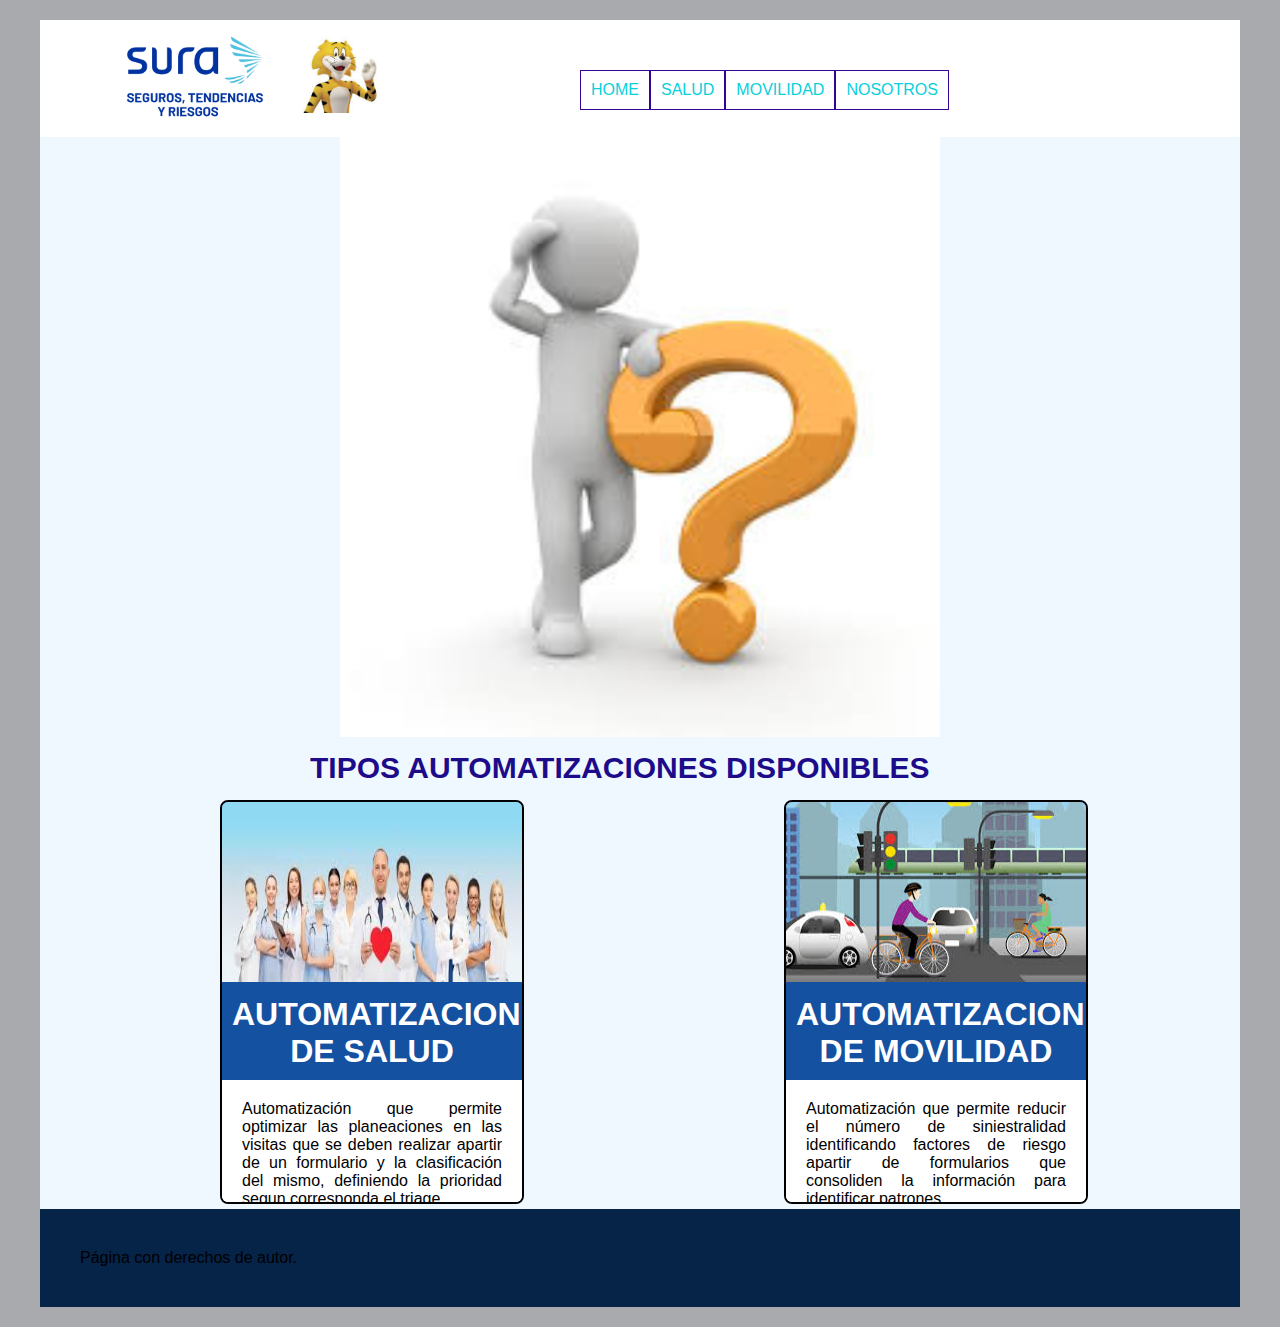
<file: index.html>
<!DOCTYPE html>
<html lang="es">
<head>
    <meta charset="UTF-8">
    <meta name="viewport" content="width=device-width, initial-scale=1.0">
    <title>Taller Evaluativo Automatización</title>
<link rel="stylesheet" href="./estilos.css">
</head>
<body>
    <div class="contenedor">
        <header>
            <div class="logo">
                    <img class="imglogo" src="./Imagenesproyecto/seguros-sura-logo-vector.png" alt="Esta imagen contiene el logo de la empresa">
                    
            </div>
            <div class="logo">
                <img class="imglogo2" src="./Imagenesproyecto/tigre.jpg" alt="Esta imagen contiene el simbolo de la empresa">
            </div>
            <nav class="menu">
                <ul class="lista">
                    <li class="item"><a class="link" href="nosotros.html">NOSOTROS</a></li>
                    <li class="item"><a class="link" href="movilidad.html">MOVILIDAD</a></li>
                    <li class="item"><a class="link" href="salud.html">SALUD</a></li>
                    <li class="item"><a class="link" href="Index.html">HOME</a></li>
                </ul>
            </nav>
        </header>
        <section>
            <img class="imgslider" src="./Imagenesproyecto/banneraceso.jpg" alt="En esta imagen se ve la imagen del banner">
        </section>
        <section>
            <h1 class="titulo">
            TIPOS AUTOMATIZACIONES DISPONIBLES
            </h1>
            <div class="card">
                <div class="encabezado">
                    <a href="salud.html">
                        <img src="./Imagenesproyecto/salud.jpg" alt="Esta imagen describe el proceso" class="imgcard">
                    </a>
                    <h1 class="titutloCard">
                        AUTOMATIZACION DE SALUD
                    </h1>
                </div>
                <div class="contenido">
                    <p>Automatización que permite optimizar las planeaciones en las visitas que se deben realizar apartir de un formulario y la clasificación del mismo, definiendo la prioridad segun corresponda el triage.</p>
 
                </div>
            </div>
            <div class="card">
                <div class="encabezado">
                 <a href="movilidad.html">
                    <img src="./Imagenesproyecto/movilidad.jpg" alt="Esta imagen describe el proceso" class="imgcard">
                 </a>
                    <h1 class="titutloCard">
                        AUTOMATIZACION DE MOVILIDAD
                    </h1>
                </div>
                <div class="contenido">
                    <p> Automatización que permite reducir el número de siniestralidad identificando factores de riesgo apartir de formularios que consoliden la información para identificar patrones .</p>
                                      
                </div>
            </div>
                                            
        </section>

         <footer>

            <div class="footerIzq">
                <link class="pfooter">
                <p> Página con derechos de autor.
                </p>    
            </div>

        </footer>
    </div>
</div>
</body>
</html>
</file>
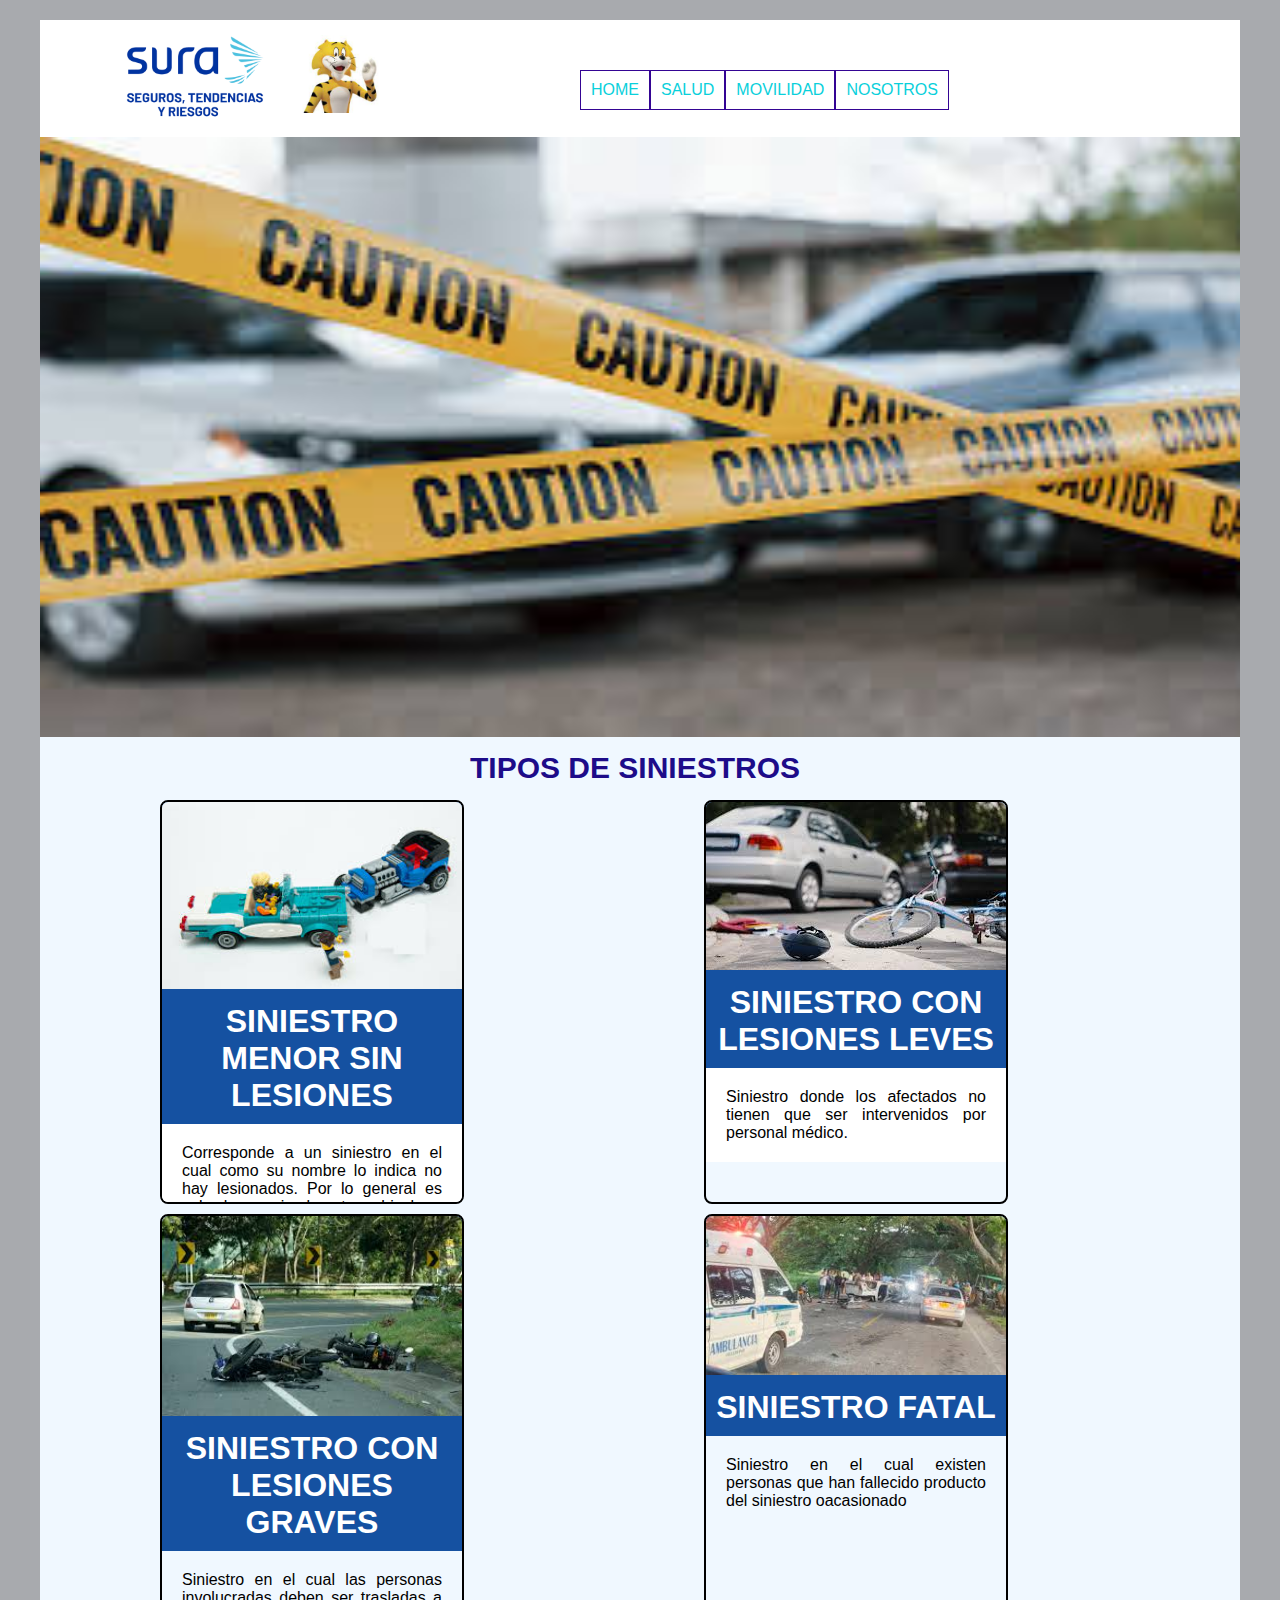
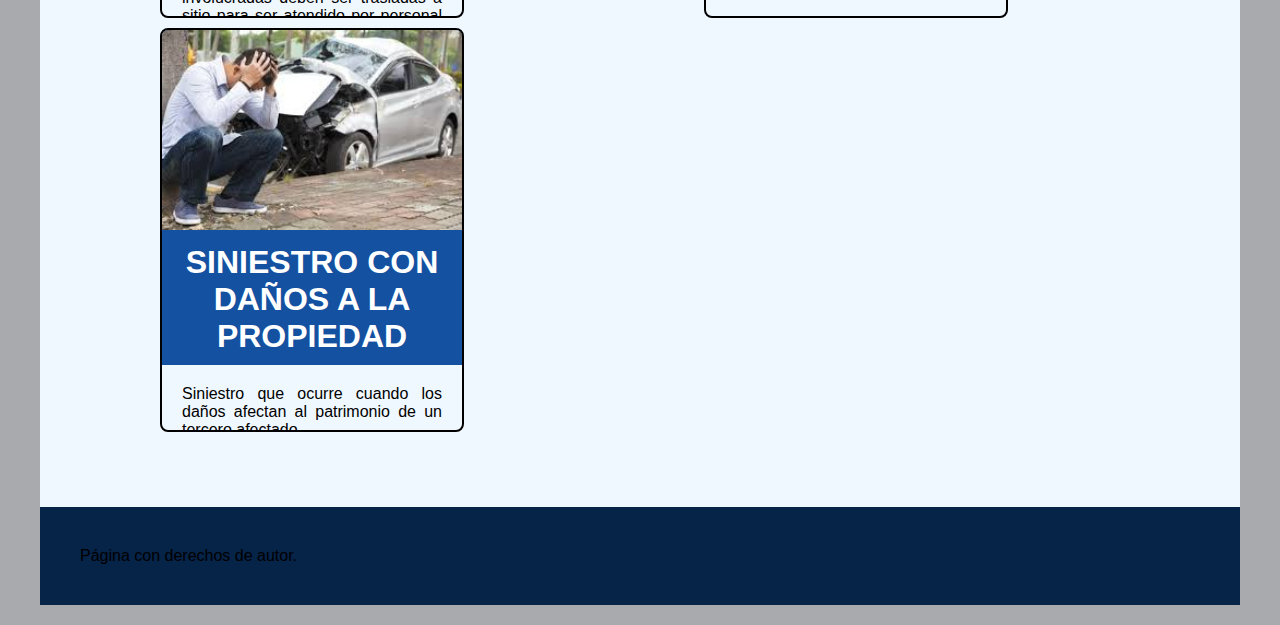
<file: movilidad.html>
<!DOCTYPE html>
<html lang="es">
<head>
    <meta charset="UTF-8">
    <meta name="viewport" content="width=device-width, initial-scale=1.0">
    <title>Taller Evaluativo Automatización</title>
<link rel="stylesheet" href="./estilosMovilidad.css">
</head>
<body>
    <div class="contenedor">
        <header>
            <div class="logo">
                    <img class="imglogo" src="./Imagenesproyecto/seguros-sura-logo-vector.png" alt="Esta imagen contiene el logo de la empresa">
                    
            </div>
            <div class="logo">
                <img class="imglogo2" src="./Imagenesproyecto/tigre.jpg" alt="Esta imagen contiene el simbolo de la empresa">
            </div>
            <nav class="menu">
                <ul class="lista">
                    <li class="item"><a class="link" href="nosotros.html">NOSOTROS</a></li>
                    <li class="item"><a class="link" href="movilidad.html">MOVILIDAD</a></li>
                    <li class="item"><a class="link" href="salud.html">SALUD</a></li>
                    <li class="item"><a class="link" href="Index.html">HOME</a></li>
                </ul>
            </nav>
        </header>
        <section>
            <img class="imgslider" src="./Imagenesproyecto/banner.jpg" alt="En esta imagen se ve la imagen del banner">
        </section>
        <section>
            <h1 class="titulo">
            TIPOS DE SINIESTROS
            </h1>
            <div class="card">
                <div class="encabezado">
                    <a href="">
                        <img src="./Imagenesproyecto/sinlesiones.jpg" alt="Esta imagen describe el proceso" class="imgcard">
                    </a>
                    <h1 class="titutloCard">
                        SINIESTRO MENOR SIN LESIONES
                    </h1>
                </div>
                <div class="contenido">
                    <p>Corresponde a un siniestro en el cual como su nombre lo indica no hay lesionados. Por lo general es solo choque simple entre vehiculos.</p>
 
                </div>
            </div>
            <div class="card">
                <div class="encabezado">
                 <a href="">
                    <img src="./Imagenesproyecto/choquemenorsinlesiones.jpg" alt="Esta imagen describe el proceso" class="imgcard">
                 </a>
                    <h1 class="titutloCard">
                        SINIESTRO CON LESIONES LEVES
                    </h1>
                </div>
                <div class="contenido">
                    <p> Siniestro donde los afectados no tienen que ser intervenidos por personal médico.</p>
                                      
                </div>
            </div>
            <div class="card">
                <div class="encabezado">
                    <a href="">
                        <img src="./Imagenesproyecto/choqueconlesionesgraves.jpg" alt="Esta imagen describe el proceso" class="imgcard">
                    </a>
                    <h1 class="titutloCard">
                        SINIESTRO CON LESIONES GRAVES
                    </h1>
                </div>
                <link class="contenido">
                    <p>Siniestro en el cual las personas involucradas deben ser trasladas a sitio para ser atendido por personal médico.</p>
                   
                </div>

                
                <div class="card">
                    <div class="encabezado">
                        <a href="">
                            <img src="./Imagenesproyecto/choquefatal.jpg" alt="Esta imagen describe el proceso" class="imgcard">
                        </a>
                        <h1 class="titutloCard">
                            SINIESTRO FATAL
                        </h1>
                    </div>
                    <link class="contenido">
                        <p>Siniestro en el cual existen personas que han fallecido producto del siniestro oacasionado</p>
                        
                    </div>
                    <div class="card">
                        <div class="encabezado">
                            <a href="">
                                <img src="./Imagenesproyecto/dañosalapropiedad.jpg" alt="Esta imagen describe el proceso" class="imgcard">
                            </a>
                            <h1 class="titutloCard">
                                SINIESTRO CON DAÑOS A LA PROPIEDAD
                            </h1>
                        </div>
                        <link class="contenido">
                     <p>Siniestro que ocurre cuando los daños afectan al patrimonio de un tercero afectado</p>    
                        </div>

                        <iframe width="640px" height="480px" src="
    https://forms.office.com/Pages/ResponsePage.aspx?id=_tQLPBERE02ODHwzuet1gVOUQszsluJKgqtAG8K5_vdUMFVHUFVXSUdaR1A3SUg1MVg3V0E3UlZSMi4u&embed=true"
    frameborder="0" marginwidth="0" marginheight="0" style="border: none; max-width:100%; max-height:100vh" allowfullscreen webkitallowfullscreen mozallowfullscreen msallowfullscreen> </iframe>
            
        </section>

         <footer>

            <div class="footerIzq">
                <link class="pfooter">
                <p> Página con derechos de autor.
                </p>    
            </div>

        </footer>
    </div>
</div>
</body>
</html>
</file>
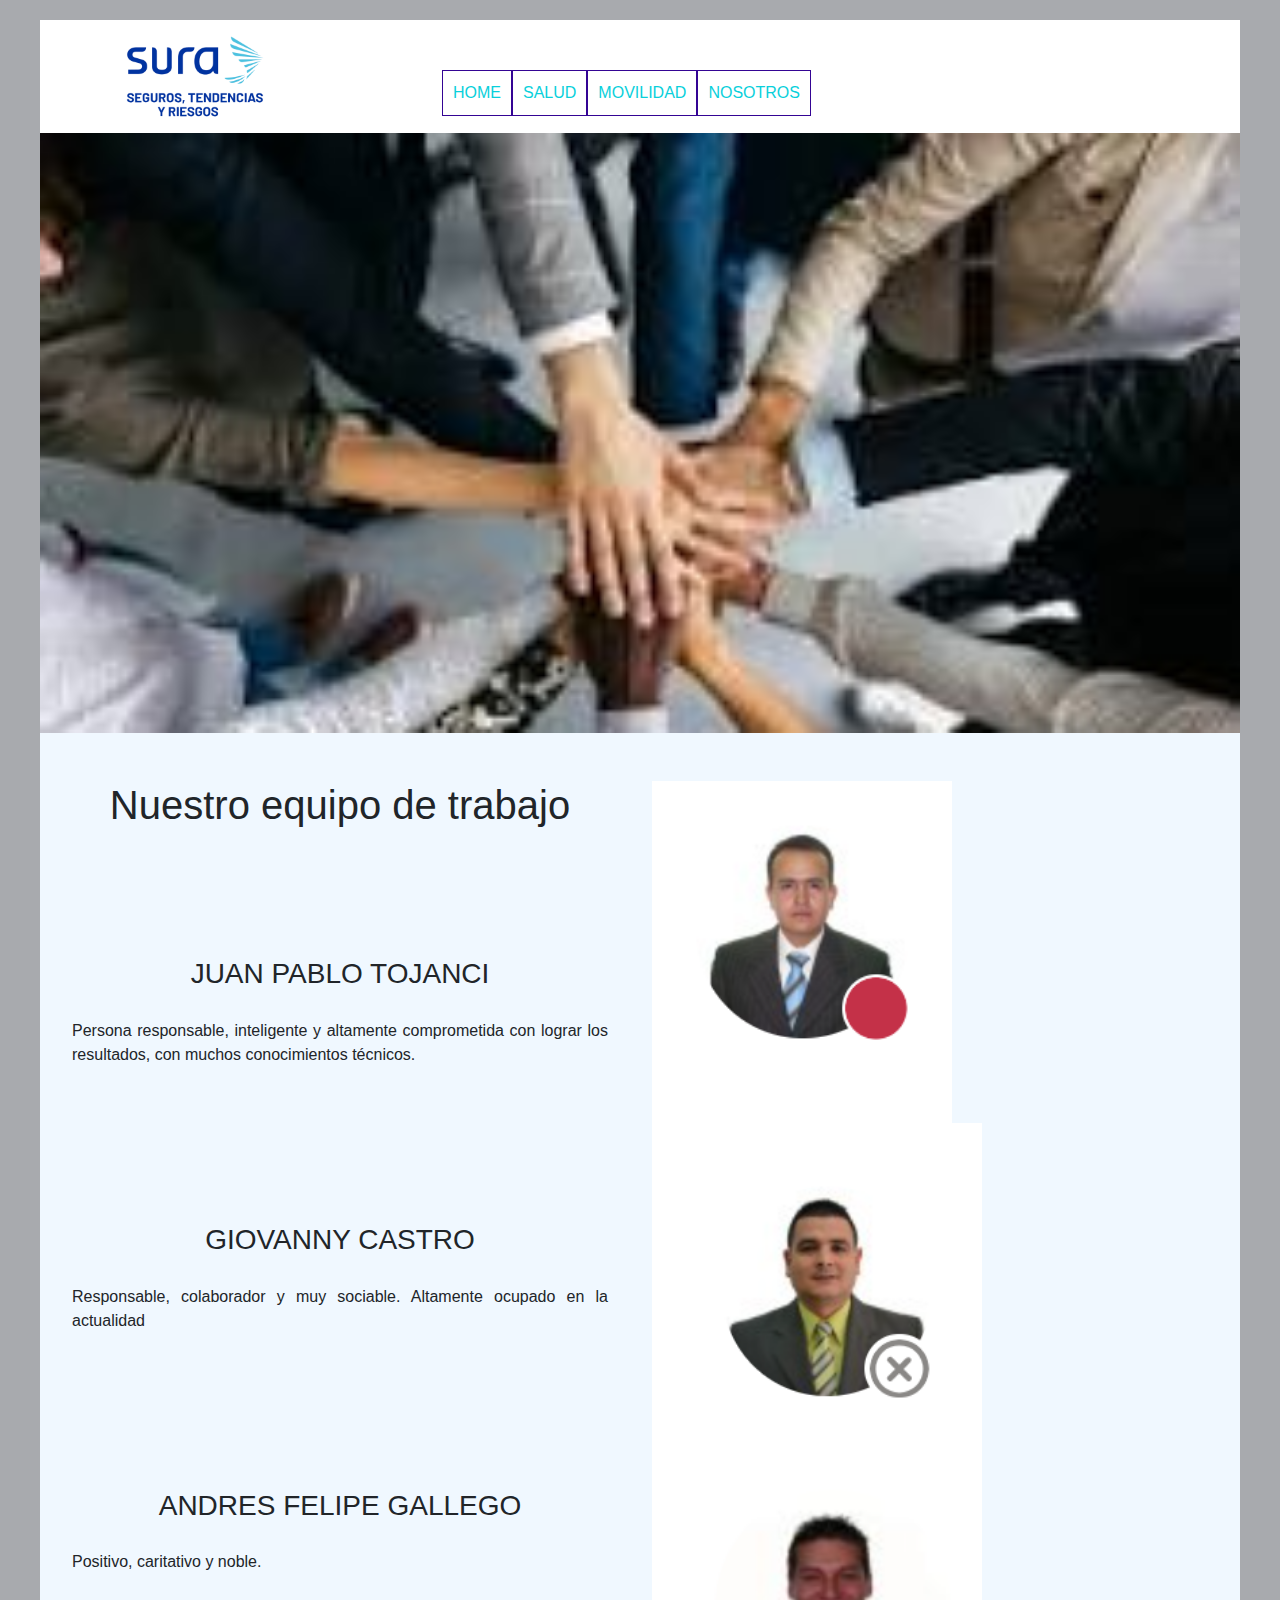
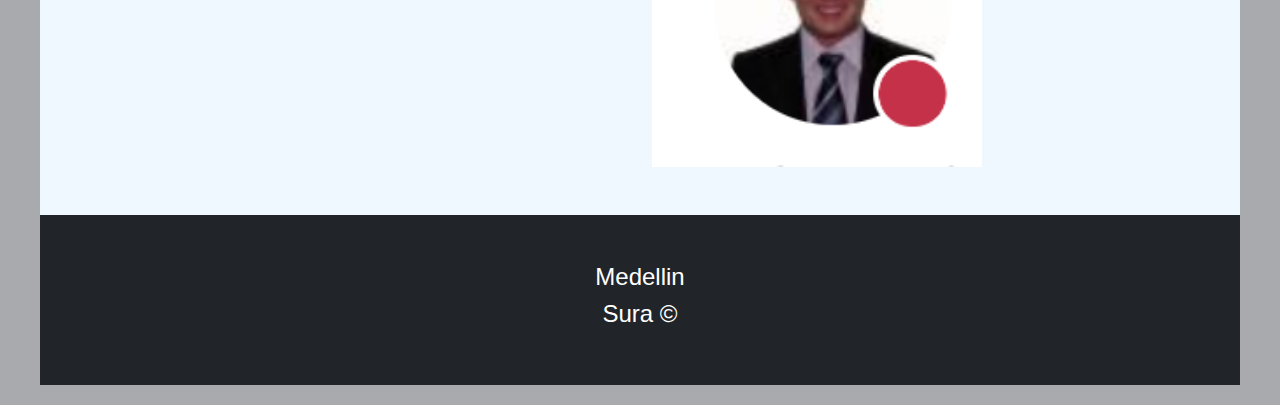
<file: nosotros.html>
<!DOCTYPE html>
<html lang="es">
<head>
    <meta charset="UTF-8">
    <meta name="viewport" content="width=device-width, initial-scale=1.0">
    <link href="https://cdn.jsdelivr.net/npm/bootstrap@5.3.3/dist/css/bootstrap.min.css" rel="stylesheet" integrity="sha384-QWTKZyjpPEjISv5WaRU9OFeRpok6YctnYmDr5pNlyT2bRjXh0JMhjY6hW+ALEwIH" crossorigin="anonymous">
    <link rel="stylesheet" href="./estilosnosotros.css">
    
     
    <title>NOSOTROS</title>
</head>
<body>
    <main class="contenedor">
        <header>
            <div class="logo">
                <img class="imglogo" src="./Imagenesproyecto/seguros-sura-logo-vector.png" alt="este es el logo">
            </div>
            <nav class="menu">
                <ul class="lista">
                    <li class="item"><a class="link" href="nosotros.html">NOSOTROS</a></li>
                    <li class="item"><a class="link" href="movilidad.html">MOVILIDAD</a></li>
                    <li class="item"><a class="link" href="salud.html">SALUD</a></li>
                    <li class="item"><a class="link" href="Index.html">HOME</a></li>
                </ul>
            </nav>
        </header>
    <section class="bannerCreadores">
 
    </section>
 
    <section class="container-fluid my-5">
        <div class="row">
            <div class="col-6 text-center">
                <h1>Nuestro equipo de trabajo </h1>
                <br>
                <br>
                <br>
                <br>
                <br>
                <h3>JUAN PABLO TOJANCI</h3>
                <p>Persona responsable, inteligente y altamente comprometida con lograr los resultados, con muchos conocimientos técnicos.</p>
                <br>
                <br>
                <br>
                <br>
                <br>
                <h3>GIOVANNY CASTRO</h3>
                <p>Responsable, colaborador y muy sociable. Altamente ocupado en la actualidad</p>
                <br>
                <br>
                <br>
                <br>
                <br>
                <h3>ANDRES FELIPE GALLEGO</h3>
                <p>Positivo, caritativo y noble.</p>
                </div>
            <div class="col-6">
              <img src="./Imagenesproyecto/Juanpa.png" width="300" class="foto" class="img-fluid" alt="">
                <img src="./Imagenesproyecto/Giovanicastropng.png" width="330" class="foto" class="img-fluid" alt="">
                <img src="./Imagenesproyecto/andresgallego.png" width="330" class="foto" class="img-fluid" alt="">
                
            </div>
        </div>
    </section>
    <section class="container-fluid p-5 bg-dark">
            <div class="row">
                <div class="col-12 text-white fw-bold text-center">
                    <h4>Medellin</h4>
                    <h4>Sura &copy;</h4>
                </div>
            </div>
        </section>
   
   <script src="https://cdn.jsdelivr.net/npm/bootstrap@5.3.3/dist/js/bootstrap.bundle.min.js" integrity="sha384-YvpcrYf0tY3lHB60NNkmXc5s9fDVZLESaAA55NDzOxhy9GkcIdslK1eN7N6jIeHz" crossorigin="anonymous"></script>
</body>
</html>
</file>
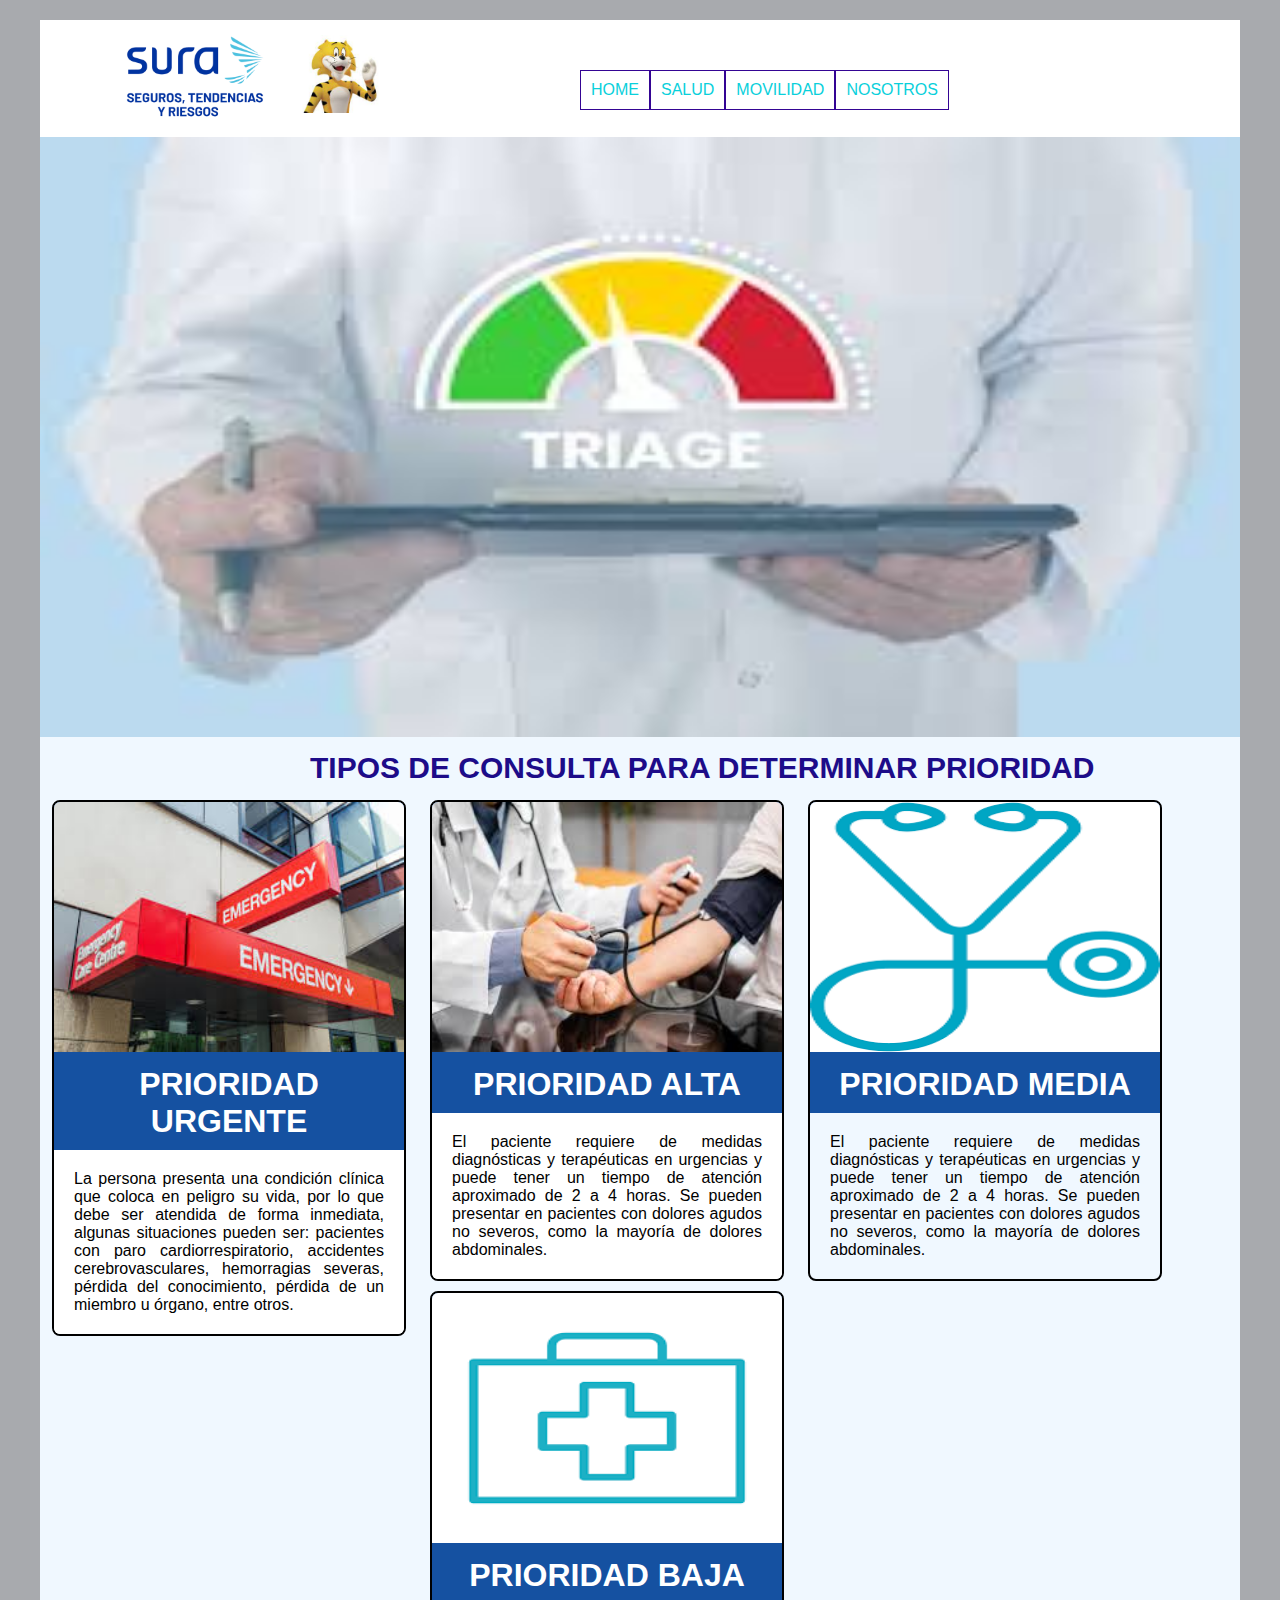
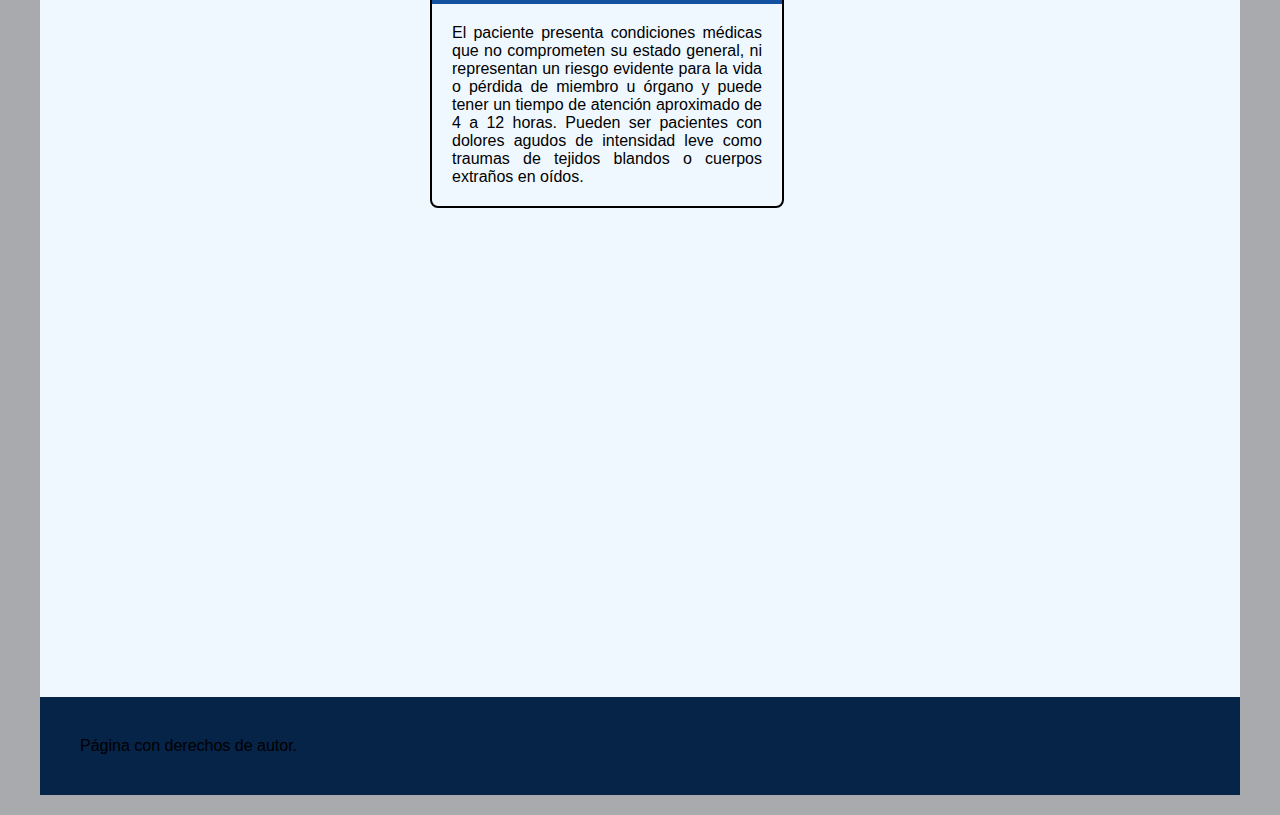
<file: salud.html>
<!DOCTYPE html>
<html lang="es">
<head>
    <meta charset="UTF-8">
    <meta name="viewport" content="width=device-width, initial-scale=1.0">
    <title>Taller Evaluativo Automatización</title>
<link rel="stylesheet" href="./estilosSalud.css">
</head>
<body>
    <div class="contenedor">
        <header>
            <div class="logo">
                    <img class="imglogo" src="./Imagenesproyecto/seguros-sura-logo-vector.png" alt="Esta imagen contiene el logo de la empresa">
                    
            </div>
            <div class="logo">
                <img class="imglogo2" src="./Imagenesproyecto/tigre.jpg" alt="Esta imagen contiene el simbolo de la empresa">
            </div>
            <nav class="menu">
                <ul class="lista">
                    <li class="item"><a class="link" href="nosotros.html">NOSOTROS</a></li>
                    <li class="item"><a class="link" href="movilidad.html">MOVILIDAD</a></li>
                    <li class="item"><a class="link" href="salud.html">SALUD</a></li>
                    <li class="item"><a class="link" href="Index.html">HOME</a></li>
                </ul>
            </nav>
        </header>
        <section>
            <img class="imgslider" src="./Imagenesproyecto/triage.jpg" alt="En esta imagen se ve la imagen del banner">
        </section>
        <section>
            <h1 class="titulo">
            TIPOS DE CONSULTA PARA DETERMINAR PRIORIDAD
            </h1>
            <div class="card">
                <div class="encabezado">
                    <a href="">
                        <img src="./Imagenesproyecto/prioridadUrgente.jpg" alt="Esta imagen describe el proceso" class="imgcard">
                    </a>
                    <h1 class="titutloCard">
                        PRIORIDAD URGENTE
                    </h1>
                </div>
                <div class="contenido">
                    <p>La persona presenta una condición clínica que coloca en peligro su vida, por lo que debe ser atendida de forma inmediata, algunas situaciones pueden ser: pacientes con paro cardiorrespiratorio, accidentes cerebrovasculares, hemorragias severas, pérdida del conocimiento, pérdida de un miembro u órgano, entre otros.</p>
 
                </div>
            </div>
            <div class="card">
                <div class="encabezado">
                 <a href="">
                    <img class="imgcard" src="./Imagenesproyecto/prioridadmedia.jpg" alt="Esta imagen describe el proceso" class="imgcard">
                 </a>
                    <h1 class="titutloCard">
                        PRIORIDAD ALTA
                    </h1>
                </div>
                <div class="contenido">
                    <p>El paciente requiere de medidas diagnósticas y terapéuticas en urgencias y puede tener un tiempo de atención aproximado de 2 a 4 horas. Se pueden presentar en pacientes con dolores agudos no severos, como la mayoría de dolores abdominales.</p>
                                      
                </div>
            </div>
            <div class="card">
                <div class="encabezado">
                    <a href="">
                        <img class="imgcard" src="./Imagenesproyecto/prioridadmedia.png" alt="Esta imagen describe el proceso" class="imgcard">
                    </a>
                    <h1 class="titutloCard">
                        PRIORIDAD MEDIA
                    </h1>
                </div>
                <link class="contenido">
                    <p>El paciente requiere de medidas diagnósticas y terapéuticas en urgencias y puede tener un tiempo de atención aproximado de 2 a 4 horas. Se pueden presentar en pacientes con dolores agudos no severos, como la mayoría de dolores abdominales.</p>
                   
                </div>
                <div class="card">
                    <div class="encabezado">
                        <a href="">
                            <img src="./Imagenesproyecto/prioridadbaja.png" alt="Esta imagen describe el proceso" class="imgcard">
                        </a>
                        <h1 class="titutloCard">
                            PRIORIDAD BAJA
                        </h1>
                    </div>
                    <link class="contenido">
                        <p>El paciente presenta condiciones médicas que no comprometen su estado general, ni representan un riesgo evidente para la vida o pérdida de miembro u órgano y puede tener un tiempo de atención aproximado de 4 a 12 horas. Pueden ser pacientes con dolores agudos de intensidad leve como traumas de tejidos blandos o cuerpos extraños en oídos.</p>  
                    </div> 
                    
                    <iframe width="640px" height="480px" src="
https://forms.office.com/Pages/ResponsePage.aspx?id=_tQLPBERE02ODHwzuet1gVOUQszsluJKgqtAG8K5_vdUNEY3UzFXSE9TSjkwVzZETTdDQU1YRE9GMS4u&embed=true"
frameborder="0" marginwidth="0" marginheight="0" style="border: none; max-width:100%; max-height:100vh" allowfullscreen webkitallowfullscreen mozallowfullscreen msallowfullscreen> </iframe>
        </section>

         <footer>

            <div class="footerIzq">
                <link class="pfooter">
                <p> Página con derechos de autor.
                </p>    
            </div>

        </footer>
    </div>
</div>
</body>
</html>
</file>
<file: estilos.css>
*{
    margin: 0;
    padding: 0;
}
body{
    background-color: #a8aaae;
    font-family: Verdana, Geneva, Tahoma, sans-serif;
}
.contenedor{
    width: 1200px;
    background-color: aliceblue;
    margin: 20px auto;
    overflow: hidden;
}
header{
    background-color: #ffffff;
    overflow: hidden;
   display: flex;
    
}
.logo{
    width: 10px;
    margin: 15px 80px;
    
}
.imglogo{
    width: 150px;
    
}
.imglogo2{
    width: 100px;
     
}
.menu{
      margin-top:50px; 
      margin-left: 200px;
}
.lista{
    list-style: none;
}
.item{
    float:right;
    border: 1px solid #340494;
    padding: 10px;
}
.--inicio{
    text-decoration: underline;
}
.link{
    text-decoration: none;
    color: #09d0db;
}
.item:hover{
    background-color: rgb(15, 15, 89);
    padding: 12px 15px;
}
.link:hover{
    color: orange;
}
.imgslider{
    margin-left: 300px;
    width: 600px;
    height: 600px;
}
section{
    overflow: hidden;
}
.titulo{
    color:#1d0c89;
    font-size: 30px;
    margin-top: 10px;
    margin-left: 270px;
    margin-bottom:10px;
    
}
.card{
    float: left;
    height: 400px;
    margin: 5px 180px;
    margin-right: 80px;
    width: 300px;
    border: 2px solid black;
    overflow: hidden;
    border-radius: 8px;
}
.encabezado{
    background-color: #1551a1;
}
.imgcard{
    width: 100%;
    height: 180px;

}
.imgcard:hover{
    opacity: 0.7;
}
.titutloCard{
    color: white;
    padding: 10px; 
    text-align: center;
}
.contenido{
    background-color: white;
}
p{
    text-align: justify;
    padding: 20px;
}
button{
    background-color:#1551a1;
    color: white;
    padding: 15px;
    border-radius: 10px;
    margin-left: 130px;
    margin-top: 10px;
    margin-bottom: 10px;
}
button:hover{
    background-color: #122b4c;
    font-weight: 700;
    cursor:pointer;
}
footer{
    background-color: #062348;
   overflow: hidden; 
   display: flex;
}
.footerIzq{
    width: 50%;
    margin: 20px 20px;
    float: left;
}
.logopie{
    width: 200px;
    height: 150px;
    margin-left: 600px;
}
.logopie2{
    width: 200px;
    height: 150px;
    margin-top: 20px;
    margin-left: 300px;

}

.pfooter{
    color: white;
    font-size: 20px;
 
}
.footerDer{
    float: right;
    margin-top:20px;
    margin-right: 200px;
}
</file>
<file: estilosMovilidad.css>
*{
    margin: 0;
    padding: 0;
}
body{
    background-color: #a8aaae;
    font-family: Verdana, Geneva, Tahoma, sans-serif;
}
.contenedor{
    width: 1200px;
    background-color: aliceblue;
    margin: 20px auto;
    overflow: hidden;
}
header{
    background-color: #ffffff;
    overflow: hidden;
   display: flex;
    
}
.logo{
    width: 10px;
    margin: 15px 80px;
    
}
.imglogo{
    width: 150px;
    
}
.imglogo2{
    width: 100px;
     
}
.menu{
      margin-top:50px; 
      margin-left: 200px;
}
.lista{
    list-style: none;
}
.item{
    float:right;
    border: 1px solid #340494;
    padding: 10px;
}
.--inicio{
    text-decoration: underline;
}
.link{
    text-decoration: none;
    color: #09d0db;
}
.item:hover{
    background-color: rgb(15, 15, 89);
    padding: 12px 15px;
}
.link:hover{
    color: orange;
}
.imgslider{
    width: 100%;
    height: 600px;
}
section{
    overflow: hidden;
}
.titulo{
    color:#1d0c89;
    font-size: 30px;
    
    margin-top: 10px;
    margin-left: 430px;
    margin-bottom:10px;
}
.card{
    float: left;
    height: 400px;
    margin: 5px 120px;
    width: 300px;
    border: 2px solid black;
    overflow: hidden;
    border-radius: 8px;
}
.encabezado{
    background-color: #1551a1;
}
.imgcard{
    width: 100%;

}
.imgcard:hover{
    opacity: 0.7;
}
.titutloCard{
    color: white;
    padding: 10px; 
    text-align: center;
}
.contenido{
    background-color: white;
}
p{
    text-align: justify;
    padding: 20px;
}
button{
    background-color:#1551a1;
    color: white;
    padding: 15px;
    border-radius: 10px;
    margin-left: 130px;
    margin-top: 10px;
    margin-bottom: 10px;
}
button:hover{
    background-color: #122b4c;
    font-weight: 700;
    cursor:pointer;
}
footer{
    background-color: #062348;
   overflow: hidden; 
   display: flex;
}
.footerIzq{
    width: 50%;
    margin: 20px 20px;
    float: left;
}
.logopie{
    width: 200px;
    height: 150px;
    margin-left: 600px;
}
.logopie2{
    width: 200px;
    height: 150px;
    margin-top: 20px;
    margin-left: 300px;

}

.pfooter{
    color: white;
    font-size: 20px;
 
}
.footerDer{
    float: right;
    margin-top:20px;
    margin-right: 200px;
}
</file>
<file: estilosnosotros.css>
*{
    margin: 0;
    padding: 0;
}
body{
    background-color: #a8aaae;
    font-family: Verdana, Geneva, Tahoma, sans-serif;
}
.contenedor{
    width: 1200px;
    background-color: aliceblue;
    margin: 20px auto;
    overflow: hidden;
}
header{
    background-color: #ffffff;
    overflow: hidden;
   display: flex;
    
}
.logo{
    width: 10px;
    margin: 15px 80px;
    
}
.imglogo{
    width: 150px;
    
}
.imglogo2{
    width: 50px;
     
}
.menu{
      margin-top:50px; 
      margin-left: 200px;
}
.lista{
    list-style: none;
}
.item{
    float:right;
    border: 1px solid #340494;
    padding: 10px;
}
.--inicio{
    text-decoration: underline;
}
.link{
    text-decoration: none;
    color: #09d0db;
}
.item:hover{
    background-color: rgb(15, 15, 89);
    padding: 12px 15px;
}
.link:hover{
    color: orange;
}
.imgslider{
    width: 100%;
    height: 600px;
}
section{
    overflow: hidden;
}
.titulo{
    color:#1d0c89;
    font-size: 30px;
    margin-top: 10px;
    margin-left: 270px;
    margin-bottom:10px;
}
.card{
    float: left;
    width: 31%;
    margin: 5px 12px;
    border: 2px solid black;
    overflow: hidden;
    border-radius: 8px;
}
.encabezado{
    background-color: #1551a1;
}
.imgcard{
    width: 100%;

}
.imgcard:hover{
    opacity: 0.7;
}
.titutloCard{
    color: white;
    padding: 10px; 
    text-align: center;
}
.contenido{
    background-color: white;
}
p{
    text-align: justify;
    padding: 20px;
}
button{
    background-color:#1551a1;
    color: white;
    padding: 15px;
    border-radius: 10px;
    margin-left: 130px;
    margin-top: 10px;
    margin-bottom: 10px;
}
button:hover{
    background-color: #122b4c;
    font-weight: 700;
    cursor:pointer;
}
footer{
    background-color: #062348;
   overflow: hidden; 
   display: flex;
}
.footerIzq{
    width: 50%;
    margin: 20px 20px;
    float: left;
}
.logopie{
    width: 200px;
    height: 150px;
    margin-left: 600px;
}
.logopie2{
    width: 200px;
    height: 150px;
    margin-top: 20px;
    margin-left: 300px;

}

.pfooter{
    color: white;
    font-size: 20px;
 
}
.footerDer{
    float: right;
    margin-top:20px;
    margin-right: 200px;
}
.bannerCreadores{
    background-image: url("./Imagenesproyecto/imagen\ de\ equipo\ de\ trabajo.jpg");
    background-position: top center;
       padding: 25%;
    background-size: cover;
}
</file>
<file: estilosSalud.css>
*{
    margin: 0;
    padding: 0;
}
body{
    background-color: #a8aaae;
    font-family: Verdana, Geneva, Tahoma, sans-serif;
}
.contenedor{
    width: 1200px;
    background-color: aliceblue;
    margin: 20px auto;
    overflow: hidden;
}
header{
    background-color: #ffffff;
    overflow: hidden;
   display: flex;
    
}
.logo{
    width: 10px;
    margin: 15px 80px;
    
}
.imglogo{
    width: 150px;
    
}
.imglogo2{
    width: 100px;
     
}
.menu{
      margin-top:50px; 
      margin-left: 200px;
}
.lista{
    list-style: none;
}
.item{
    float:right;
    border: 1px solid #340494;
    padding: 10px;
}
.--inicio{
    text-decoration: underline;
}
.link{
    text-decoration: none;
    color: #09d0db;
}
.item:hover{
    background-color: rgb(15, 15, 89);
    padding: 12px 15px;
}
.link:hover{
    color: orange;
}
.imgslider{
    width: 100%;
    height: 600px;
}
section{
    overflow: hidden;
}
.titulo{
    color:#1d0c89;
    font-size: 30px;
    margin-top: 10px;
    margin-left: 270px;
    margin-bottom:10px;
}
.card{
    float: left;
    width: 350px;
    margin: 5px 12px;
    border: 2px solid black;
    overflow: hidden;
    border-radius: 8px;
}
.encabezado{
    background-color: #1551a1;
}
.imgcard{
    width: 350px;
    height: 250px;

}
.imgcard:hover{
    opacity: 0.7;
}
.titutloCard{
    color: white;
    padding: 10px; 
    text-align: center;
}
.contenido{
    background-color: white;
}
p{
    text-align: justify;
    padding: 20px;
}
button{
    background-color:#1551a1;
    color: white;
    padding: 15px;
    border-radius: 10px;
    margin-left: 130px;
    margin-top: 10px;
    margin-bottom: 10px;
}
button:hover{
    background-color: #122b4c;
    font-weight: 700;
    cursor:pointer;
}
footer{
    background-color: #062348;
   overflow: hidden; 
   display: flex;
}
.footerIzq{
    width: 50%;
    margin: 20px 20px;
    float: left;
}
.logopie{
    width: 200px;
    height: 150px;
    margin-left: 600px;
}
.logopie2{
    width: 200px;
    height: 150px;
    margin-top: 20px;
    margin-left: 300px;

}

.pfooter{
    color: white;
    font-size: 20px;
 
}
.footerDer{
    float: right;
    margin-top:20px;
    margin-right: 200px;
}
</file>
